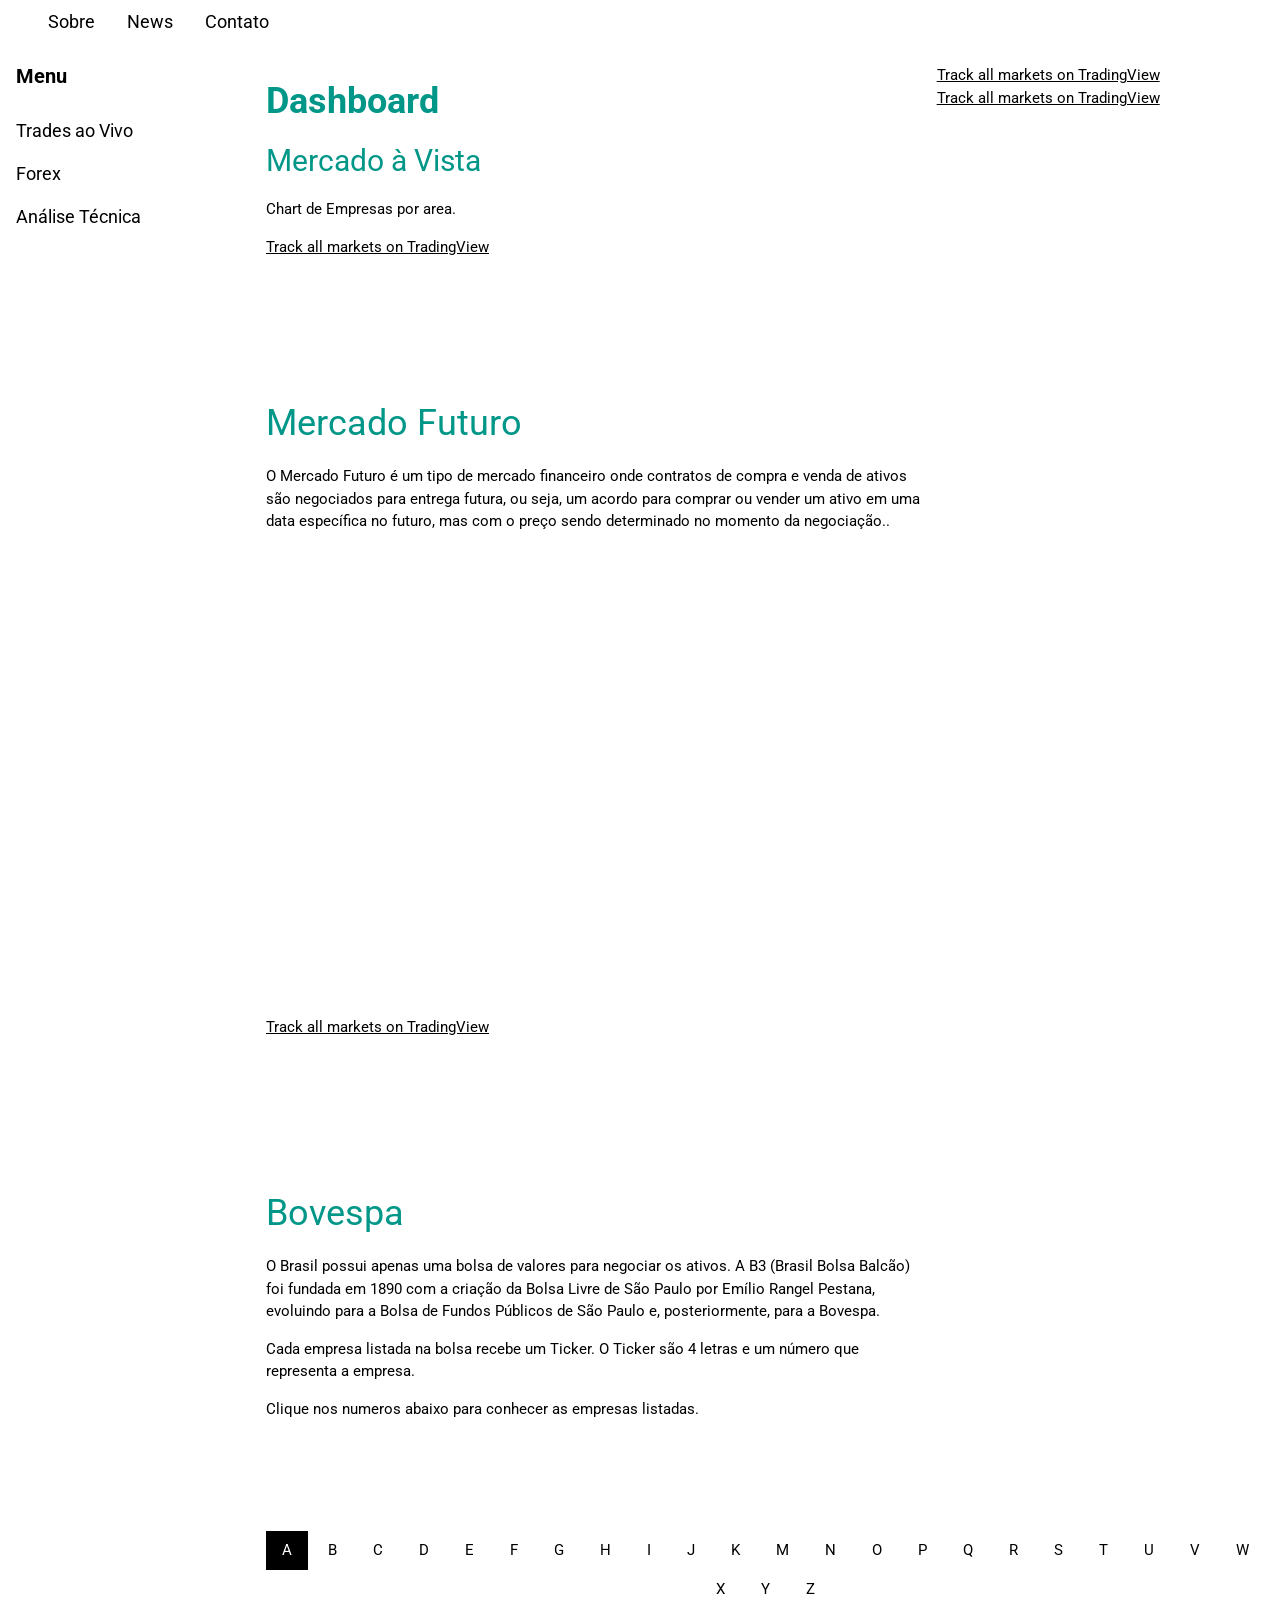
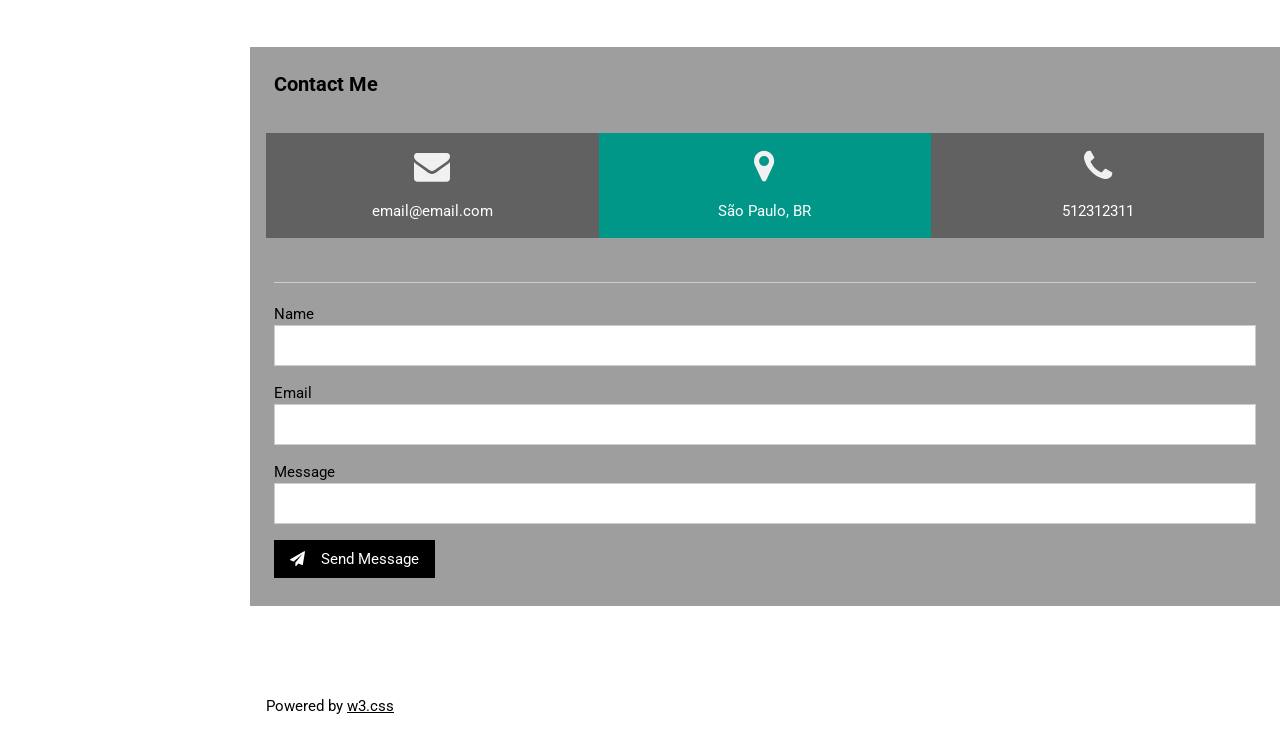
<file: index.html>
<!DOCTYPE html>
<html lang="en">
<head>
<title>StockMarket</title>
<meta charset="UTF-8">
<meta name="viewport" content="width=device-width, initial-scale=1">
<link rel="stylesheet" href="https://www.w3schools.com/w3css/4/w3.css">
<link rel="stylesheet" href="https://www.w3schools.com/lib/w3-theme-black.css">
<link rel="stylesheet" href="https://fonts.googleapis.com/css?family=Roboto">
<link rel="stylesheet" href="https://cdnjs.cloudflare.com/ajax/libs/font-awesome/4.7.0/css/font-awesome.min.css">
<link rel="stylesheet" href="style.css">
<style>

html,body,h1,h2,h3,h4,h5,h6 {font-family: "Roboto", sans-serif;}
.w3-sidebar {
  z-index: 3;
  width: 250px;
  top: 43px;
  bottom: 0;
  height: inherit;
}
</style>
</head>
<body>

<!-- Navbar -------------------------------------------------->
<div class="w3-top">
  <div class="w3-bar w3-theme w3-top w3-left-align w3-large">
    <a class="w3-bar-item w3-button w3-right w3-hide-large w3-hover-white w3-large w3-theme-l1" href="javascript:void(0)" onclick="w3_open()"><i class="fa fa-bars"></i></a>
    <a href="#" class="w3-bar-item w3-button w3-theme-l1"> </a>
    <a href="Sobre.html" class="w3-bar-item w3-button w3-hide-small w3-hover-white">Sobre</a>
     <a href="News.html" class="w3-bar-item w3-button w3-hide-small w3-hover-white">News</a>
    <a href="#contact" class="w3-bar-item w3-button w3-hide-small w3-hover-white">Contato</a>
   </div>
</div>

<!-- Sidebar -->
 <article> 
<nav class="w3-sidebar w3-bar-block w3-collapse w3-large w3-theme-l5 w3-animate-left" id="mySidebar">
  <a href="javascript:void(0)" onclick="w3_close()" class="w3-right w3-xlarge w3-padding-large w3-hover-black w3-hide-large" title="Close Menu">
    <i class="fa fa-remove"></i>
  </a>
  <h4 class="w3-bar-item"><b>Menu</b></h4>
  <a class="w3-bar-item w3-button w3-hover-black" href="Operações_DayTrade.html">Trades ao Vivo</a>
  <a class="w3-bar-item w3-button w3-hover-black" href="Forex.html">Forex</a>
   <a class="w3-bar-item w3-button w3-hover-black" href="Analise-Tecnica.html">Análise Técnica</a>
</nav>
</article>
<!-- Overlay effect when opening sidebar on small screens -->
<div class="w3-overlay w3-hide-large" onclick="w3_close()" style="cursor:pointer" title="close side menu" id="myOverlay"></div>

<!-- Main content: shift it to the right by 250 pixels when the sidebar is visible -->
<div class="w3-main" style="margin-left:250px">

  <div class="w3-row w3-padding-64">
    <div class="w3-twothird w3-container">
      <h1 class="w3-text-teal"><strong>Dashboard</strong></h1>
      <h2 class="w3-text-teal">Mercado à Vista</h2>
      <p>Chart de Empresas por area.</p>

     <!-- TradingView Widget BEGIN -->
<div class="tradingview-widget-container3">
    <div class="tradingview-widget-container__widget"></div>
    <div class="tradingview-widget-copyright"><a href="https://www.tradingview.com/" rel="noopener nofollow" target="_blank"><span class="blue-text">Track all markets on TradingView</span></a></div>
    <script type="text/javascript" src="https://s3.tradingview.com/external-embedding/embed-widget-stock-heatmap.js" async>
    {
    "exchanges"; [],
    "dataSource"; "SPX500",
    "grouping"; "sector",
    "blockSize"; "market_cap_basic",
    "blockColor"; "change",
    "locale"; "en",
    "symbolUrl"; "",
    "colorTheme"; "light",
    "hasTopBar"; false,
    "isDataSetEnabled"; false,
    "isZoomEnabled"; true,
    "hasSymbolTooltip"; true,
    "isMonoSize"; false,
    "width"; "100%",
    "height"; "100%"
  }
    </script>
  </div>
  <!-- TradingView Widget END -->
    
    
    </div>
           <!-- TradingView Widget BEGIN -->

    <div class="w3-third w3-container3">
    <div class="tradingview-widget-container">
    <div class="tradingview-widget-container__widget"></div>
    <div class="tradingview-widget-copyright"><a href="https;//www.tradingview.com/" rel="noopener nofollow" target="_blank"><span class="blue-text">Track all markets on TradingView</span></a></div>
    <script type="text/javascript" src="https://s3.tradingview.com/external-embedding/embed-widget-mini-symbol-overview.js" async>
    {
    "symbol"; "FX:EURUSD",
    "width"; 350,
    "height"; 220,
    "locale"; "en",
    "dateRange"; "12M",
    "colorTheme"; "light",
    "isTransparent"; false,
    "autosize"; false,
    "largeChartUrl"; ""
  }
    </script>
  </div>
  <!-- TradingView Widget END -->
<!-- TradingView Widget BEGIN -->
 
 <div class="tradingview-widget-container">
    <div class="tradingview-widget-container__widget"></div>
    <div class="tradingview-widget-copyright"><a href="https://www.tradingview.com/" rel="noopener nofollow" target="_blank"><span class="blue-text">Track all markets on TradingView</span></a></div>
    <script type="text/javascript" src="https://s3.tradingview.com/external-embedding/embed-widget-market-overview.js" async>
    {
    "title"; "Stocks",
    "tabs"; [
      {
        "title": "Financial",
        "symbols": [
          {
            "s": "NYSE:JPM",
            "d": "JPMorgan Chase"
          },
          {
            "s": "NYSE:WFC",
            "d": "Wells Fargo Co New"
          },
          {
            "s": "NYSE:BAC",
            "d": "Bank Amer Corp"
          },
          {
            "s": "NYSE:HSBC",
            "d": "Hsbc Hldgs Plc"
          },
          {
            "s": "NYSE:C",
            "d": "Citigroup Inc"
          },
          {
            "s": "NYSE:MA",
            "d": "Mastercard Incorporated"
          }
        ]
      },
      {
        "title": "Technology",
        "symbols": [
          {
            "s": "NASDAQ:AAPL",
            "d": "Apple"
          },
          {
            "s": "NASDAQ:GOOGL",
            "d": "Alphabet"
          },
          {
            "s": "NASDAQ:MSFT",
            "d": "Microsoft"
          },
          {
            "s": "NASDAQ:FB",
            "d": "Meta Platforms"
          },
          {
            "s": "NYSE:ORCL",
            "d": "Oracle Corp"
          },
          {
            "s": "NASDAQ:INTC",
            "d": "Intel Corp"
          }
        ]
      },
      {
        "title": "Services",
        "symbols": [
          {
            "s": "NASDAQ:AMZN",
            "d": "Amazon"
          },
          {
            "s": "NYSE:BABA",
            "d": "Alibaba Group Hldg Ltd"
          },
          {
            "s": "NYSE:T",
            "d": "At&t Inc"
          },
          {
            "s": "NYSE:WMT",
            "d": "Walmart"
          },
          {
            "s": "NYSE:V",
            "d": "Visa"
          }
        ]
      }
    ],
    "width"; "100%",
    "height"; "100%",
    "showChart"; true,
    "showFloatingTooltip"; false,
    "locale"; "en",
    "plotLineColorGrowing"; "#2962FF",
    "plotLineColorFalling"; "#2962FF",
    "belowLineFillColorGrowing"; "rgba(41, 98, 255, 0.12)",
    "belowLineFillColorFalling"; "rgba(41, 98, 255, 0.12)",
    "belowLineFillColorGrowingBottom"; "rgba(41, 98, 255, 0)",
    "belowLineFillColorFallingBottom"; "rgba(41, 98, 255, 0)",
    "gridLineColor"; "rgba(240, 243, 250, 0)",
    "scaleFontColor"; "rgba(120, 123, 134, 1)",
    "showSymbolLogo"; true,
    "symbolActiveColor"; "rgba(41, 98, 255, 0.12)",
    "colorTheme"; "light"
  }
    </script>
  </div>
     <!-- TradingView Widget END -->   
  </div>
    </div>

 
  <div class="w3-row">
    <div class="w3-row w3-padding-64">
    <div class="w3-twothird w3-container">
      <h1 class="w3-text-teal">Mercado Futuro</h1>
      <p>O Mercado Futuro é um tipo de mercado financeiro onde contratos de compra e venda de ativos são negociados para entrega futura, ou seja, um acordo para comprar ou vender um ativo em uma data específica no futuro, mas com o preço sendo determinado no momento da negociação..</p>
  
 <!-- TradingView Widget BEGIN -->
 <div class="widget-container_Fut"> 
<div class="tradingview-widget-container" style="height:100%;width:100%">
  <div class="tradingview-widget-container__widget" style="height:calc(100% - 32px);width:100%"></div>
  <div class="tradingview-widget-copyright"><a href="https://www.tradingview.com/" rel="noopener nofollow" target="_blank"><span class="blue-text">Track all markets on TradingView</span></a></div>
  <script type="text/javascript" src="https://s3.tradingview.com/external-embedding/embed-widget-advanced-chart.js" async>
  {
  "autosize"; true,
  "symbol"; "NASDAQ:AAPL",
  "interval"; "D",
  "timezone"; "Etc/UTC",
  "theme"; "light",
  "style";"1",
  "locale"; "en",
  "allow_symbol_change"; true,
  "calendar"; false,
  "support_host"; "https://www.tradingview.com"
}
  </script>
       </div>
    </div>
   </div>
  </div>
 

   <!-- TradingView Widget END -->

  <div class="w3-row w3-padding-64">
    <div class="w3-twothird w3-container">
       <h1 class="w3-text-teal">Bovespa</h1>
      <p>O Brasil possui apenas uma bolsa de valores para negociar os ativos. A B3 (Brasil Bolsa Balcão) foi fundada em 1890 com a criação da Bolsa Livre de São Paulo por 
        Emílio Rangel Pestana, evoluindo para a Bolsa de Fundos Públicos de São Paulo e, posteriormente, para a Bovespa.</p>
        <P>Cada empresa listada na bolsa recebe um Ticker. O Ticker são 4 letras e um número que representa a empresa.</P>
        <p> Clique nos numeros abaixo para conhecer as empresas listadas.</p>
  
      </div>

    </div>
  

  <!-- Pagination -->
  <div class="w3-center w3-padding-32">
    <div class="w3-bar">
      <a class="w3-button w3-black" href="Tickers_A.html">A</a>
      <a class="w3-button w3-hover-black" href="Tickers_B.html">B</a>
      <a class="w3-button w3-hover-black" href="Tickers_C.html">C</a>
      <a class="w3-button w3-hover-black" href="Tickers_D.html">D</a>
      <a class="w3-button w3-hover-black" href="Tickers_E.html">E</a>
      <a class="w3-button w3-hover-black" href="Tickers_F.html">F</a>
      <a class="w3-button w3-hover-black" href="Tickers_G.html">G</a>
      <a class="w3-button w3-hover-black" href="Tickers_H.html">H</a>
      <a class="w3-button w3-hover-black" href="Tickers_I.html">I</a>
      <a class="w3-button w3-hover-black" href="Tickers_J.html">J</a>
      <a class="w3-button w3-hover-black" href="Tickers_K.html">K</a>
      <a class="w3-button w3-hover-black" href="Tickers_M.html">M</a>
      <a class="w3-button w3-hover-black" href="Tickers_N.html">N</a>
      <a class="w3-button w3-hover-black" href="Tickers_O.html">O</a>
      <a class="w3-button w3-hover-black" href="Tickers_P.html">P</a>
      <a class="w3-button w3-hover-black" href="Tickers_Q.html">Q</a>
      <a class="w3-button w3-hover-black" href="Tickers_R.html">R</a>
      <a class="w3-button w3-hover-black" href="Tickers_S.html">S</a>
      <a class="w3-button w3-hover-black" href="Tickers_T.html">T</a>
      <a class="w3-button w3-hover-black" href="Tickers_U.html">U</a>
      <a class="w3-button w3-hover-black" href="Tickers_V.html">V</a>
      <a class="w3-button w3-hover-black" href="Tickers_W.html">W</a>
      <a class="w3-button w3-hover-black" href="Tickers_X.html">X</a>
      <a class="w3-button w3-hover-black" href="Tickers_Y.html">Y</a>
      <a class="w3-button w3-hover-black" href="Tickers_Z.html">Z</a>
    </div>
  </div>
 

   <!-- Contact Section -->
   <div class="w3-container w3-padding-large w3-grey">
    <h4 id="contact"><b>Contact Me</b></h4>
    <div class="w3-row-padding w3-center w3-padding-24" style="margin:0 -16px">
      <div class="w3-third w3-dark-grey">
        <p><i class="fa fa-envelope w3-xxlarge w3-text-light-grey"></i></p>
        <p>email@email.com</p>
      </div>
      <div class="w3-third w3-teal">
        <p><i class="fa fa-map-marker w3-xxlarge w3-text-light-grey"></i></p>
        <p>São Paulo, BR</p>
      </div>
      <div class="w3-third w3-dark-grey">
        <p><i class="fa fa-phone w3-xxlarge w3-text-light-grey"></i></p>
        <p>512312311</p>
      </div>
    </div>
    <hr class="w3-opacity">
    <form action="/action_page.php" target="_blank">
      <div class="w3-section">
        <label>Name</label>
        <input class="w3-input w3-border" type="text" name="Name" required>
      </div>
      <div class="w3-section">
        <label>Email</label>
        <input class="w3-input w3-border" type="text" name="Email" required>
      </div>
      <div class="w3-section">
        <label>Message</label>
        <input class="w3-input w3-border" type="text" name="Message" required>
      </div>
      <button type="submit" class="w3-button w3-black w3-margin-bottom"><i class="fa fa-paper-plane w3-margin-right"></i>Send Message</button>
    </form>
  </div>


  <footer id="myFooter">
    <div class="w3-container w3-theme-l2 w3-padding-32">
      <h4> </h4>
    </div>

    <div class="w3-container w3-theme-l1">
      <p>Powered by <a href="https://www.w3schools.com/w3css/default.asp" target="_blank">w3.css</a></p>
    </div>
  </footer>

<!-- END MAIN -->
</div>

<script>
// Get the Sidebar
var mySidebar = document.getElementById("mySidebar");

// Get the DIV with overlay effect
var overlayBg = document.getElementById("myOverlay");

// Toggle between showing and hiding the sidebar, and add overlay effect
function w3_open() {
  if (mySidebar.style.display === 'block') {
    mySidebar.style.display = 'none';
    overlayBg.style.display = "none";
  } else {
    mySidebar.style.display = 'block';
    overlayBg.style.display = "block";
  }
}

// Close the sidebar with the close button
function w3_close() {
  mySidebar.style.display = "none";
  overlayBg.style.display = "none";
}
</script>

</body>
</html>
</file>
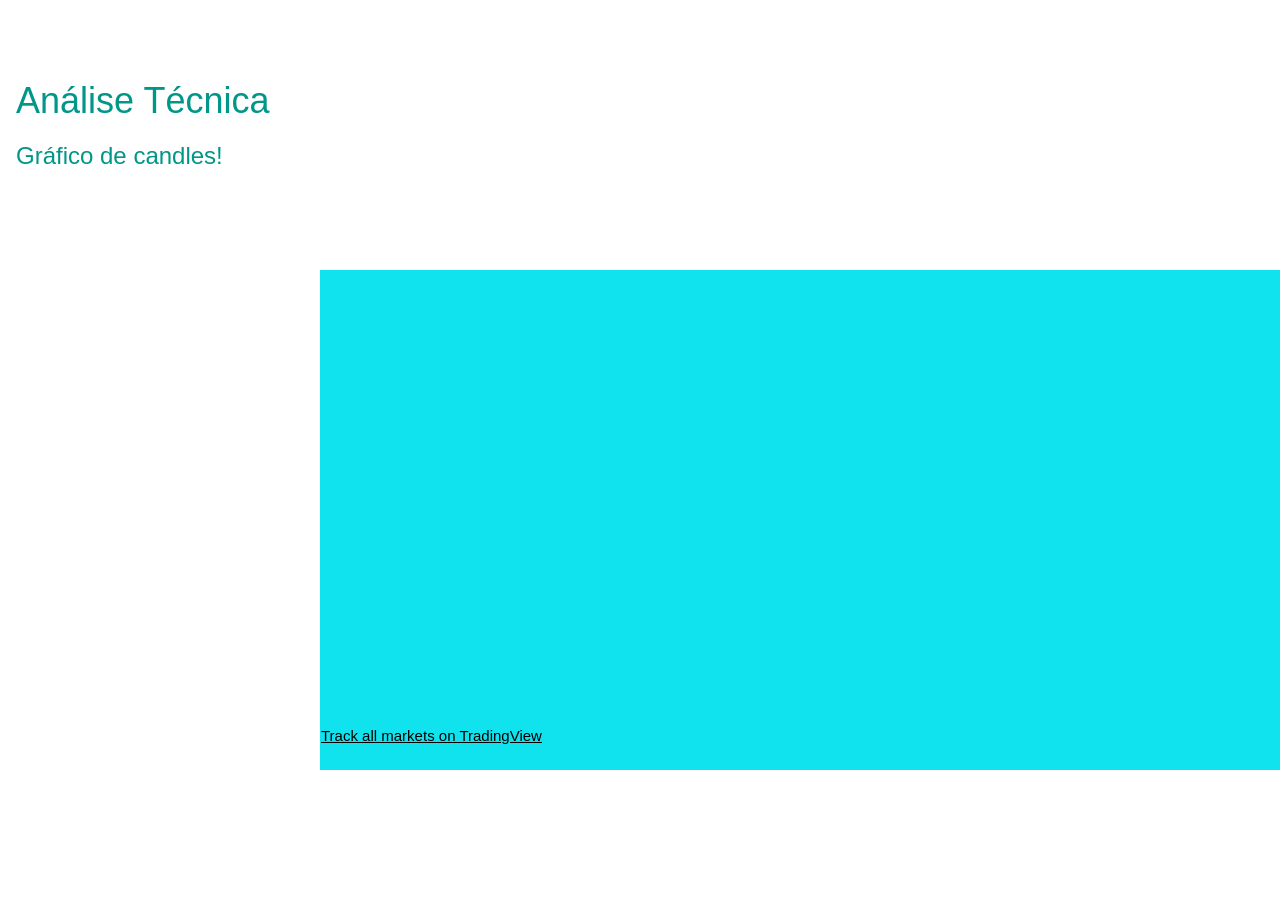
<file: Analise-Tecnica.html>
<!DOCTYPE html>
<html lang="pt-BR">
  <head>
    <meta charset="UTF-8">
    <title>Análise Técnica</title>
    <meta name="viewport" content="width=device-width, initial-scale=1">
    <link rel="stylesheet" href="https://www.w3schools.com/w3css/4/w3.css">
    <link rel="stylesheet" href="https://www.w3schools.com/lib/w3-theme-black.css">
    <link rel="stylesheet" href="https://fonts.googleapis.com/css?family=Roboto">
    <link rel="stylesheet" href="https://cdnjs.cloudflare.com/ajax/libs/font-awesome/4.7.0/css/font-awesome.min.css">
    <link rel="stylesheet" href="style.css">  
  
  </head>
  <body>
  
    <div class="w3-row w3-padding-64">
      <div class="w3-twothird w3-container">
         <h1 class="w3-text-teal">Análise Técnica</h1>
        <h3 class="w3-text-teal">Gráfico de candles!</h3>
       </div>
    </div>

<!-- TradingView Widget BEGIN -->
<div class="widget-container2"> 
<div class="tradingview-widget-container" style="height:100%;width:100%">
<div class="tradingview-widget-container__widget" style="height:calc(100% - 32px);width:100%"></div>
 <div class="tradingview-widget-copyright"><a href="https://www.tradingview.com/" rel="noopener nofollow" target="_blank"><span class="blue-text">Track all markets on TradingView</span></a></div>
  <script type="text/javascript" src="https://s3.tradingview.com/external-embedding/embed-widget-advanced-chart.js" async>
  {
  "autosize"; true,
  "symbol"; "NASDAQ:AAPL",
  "interval"; "D",
  "timezone"; "Etc/UTC",
  "theme"; "light",
  "style"; "1",
  "locale"; "en",
  "allow_symbol_change"; true,
  "calendar"; false,
  "support_host"; "https://www.tradingview.com"
}
  </script>
</div>
</div>

<!-- TradingView Widget END -->


   </body>
</html>
</file>
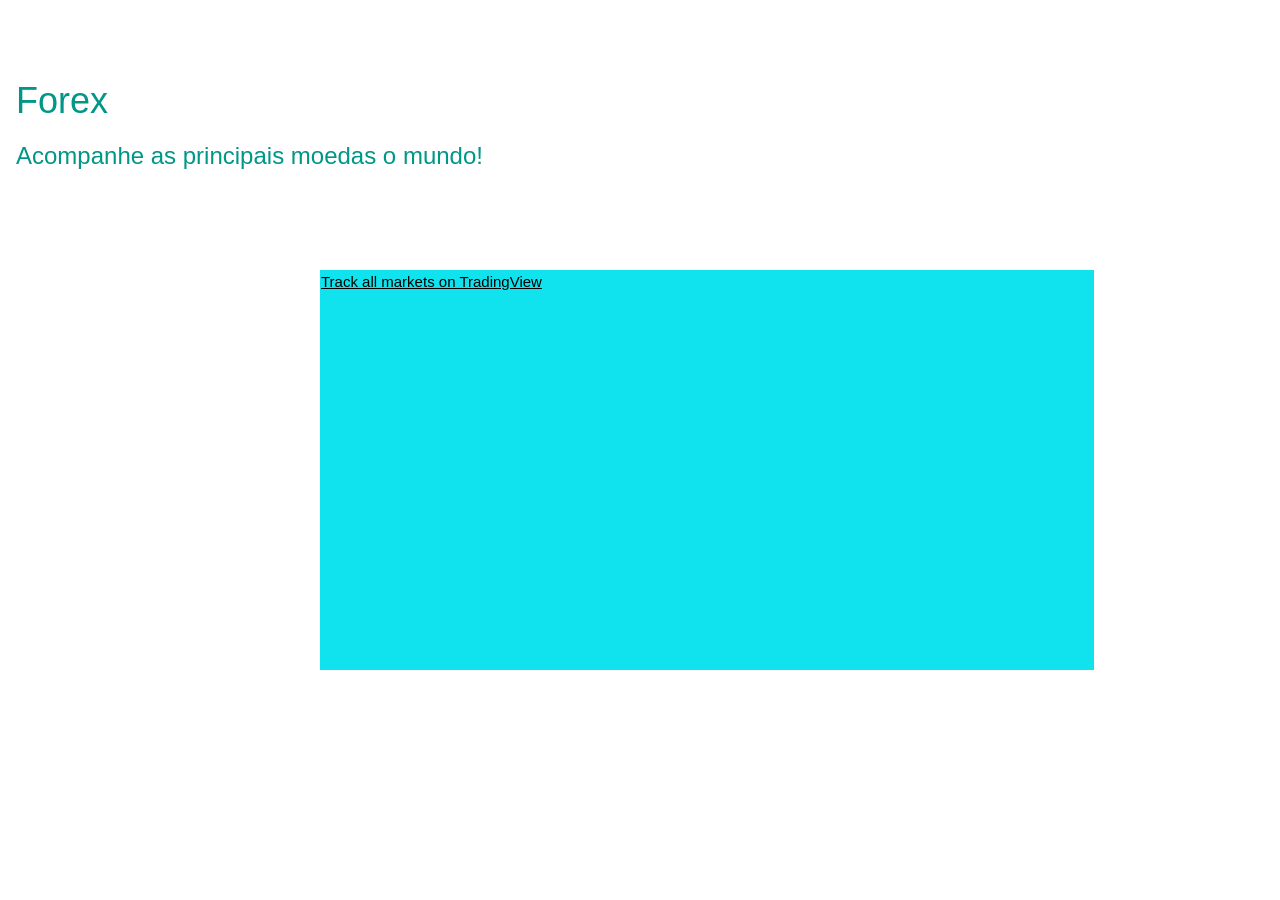
<file: Forex.html>
<!DOCTYPE html>
<html lang="pt-BR">
  <head>
    <meta charset="UTF-8">
    <title>Forex</title>
    <meta name="viewport" content="width=device-width, initial-scale=1">
    <link rel="stylesheet" href="https://www.w3schools.com/w3css/4/w3.css">
    <link rel="stylesheet" href="https://www.w3schools.com/lib/w3-theme-black.css">
    <link rel="stylesheet" href="https://fonts.googleapis.com/css?family=Roboto">
    <link rel="stylesheet" href="https://cdnjs.cloudflare.com/ajax/libs/font-awesome/4.7.0/css/font-awesome.min.css">
    <link rel="stylesheet" href="style.css">
  </head>

  <body>
    <div class="w3-row w3-padding-64">
      <div class="w3-twothird w3-container">
         <h1 class="w3-text-teal">Forex</h1>
        <h3 class="w3-text-teal">Acompanhe as principais moedas o mundo!</h3>
 
<!-- TradingView Widget BEGIN -->
<div class="widget-container3"> 
<div class="tradingview-widget-container">
    <div class="tradingview-widget-container__widget"></div>
    <div class="tradingview-widget-copyright"><a href="https://www.tradingview.com/" rel="noopener nofollow" target="_blank"><span class="blue-text">Track all markets on TradingView</span></a></div>
    <script type="text/javascript" src="https://s3.tradingview.com/external-embedding/embed-widget-forex-cross-rates.js" async>
    {
    "width"; 550,
    "height"; 400,
    "currencies"; [
      "EUR",
      "USD",
      "JPY",
      "GBP",
      "CHF",
      "AUD",
      "CAD",
      "NZD"
    ],
    "isTransparent"; false,
    "colorTheme"; "light",
    "locale"; "en",
    "backgroundColor"; "#ffffff"
  }
    </script>
  </div>
</div>
</div>

  <!-- TradingView Widget END -->
  </body>
</html>
</file>
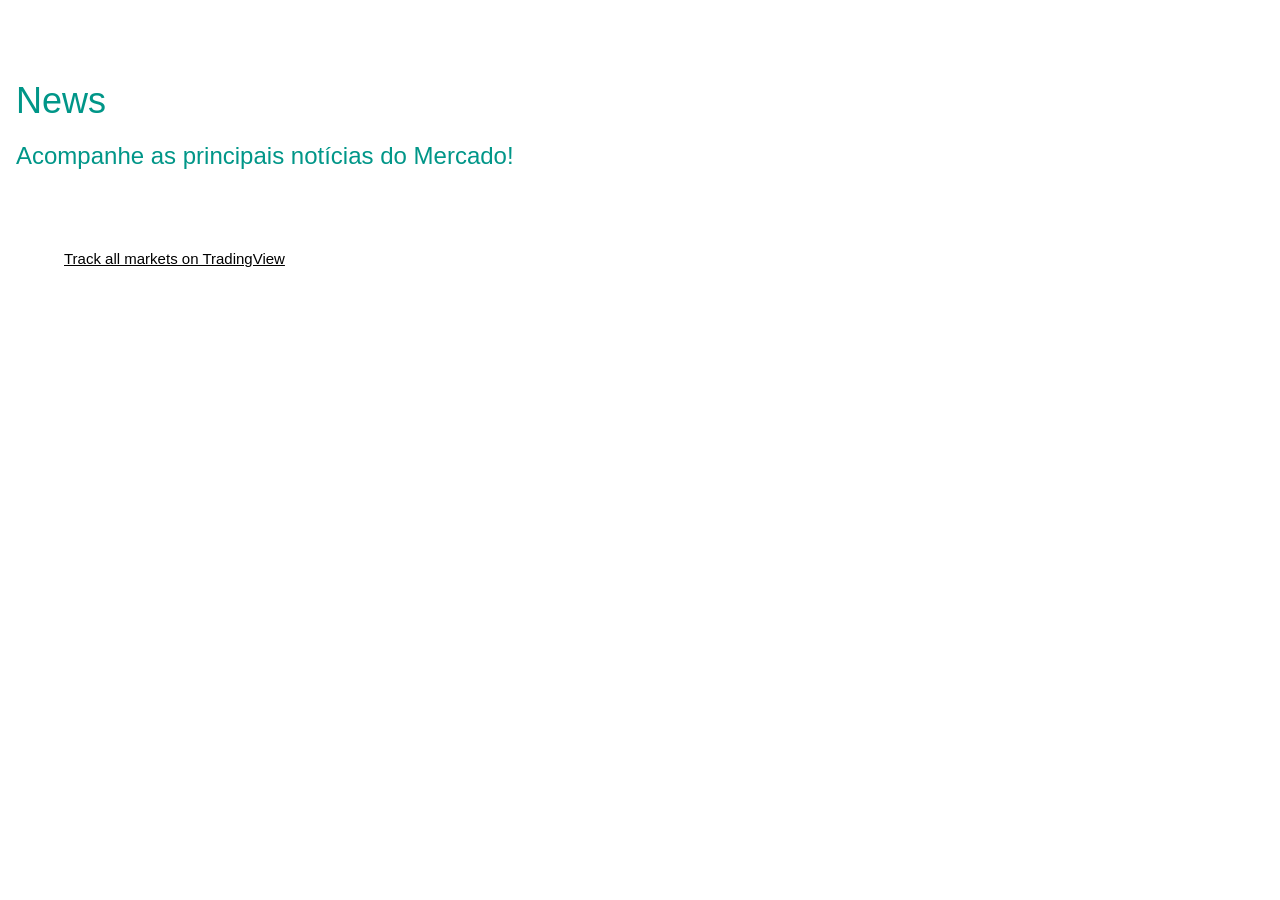
<file: News.html>
<!DOCTYPE html>
<html lang="pt-BR">
  <head>
    <meta charset="UTF-8">
    <title>Forex</title>
    <meta name="viewport" content="width=device-width, initial-scale=1">
    <link rel="stylesheet" href="https://www.w3schools.com/w3css/4/w3.css">
    <link rel="stylesheet" href="https://www.w3schools.com/lib/w3-theme-black.css">
    <link rel="stylesheet" href="https://fonts.googleapis.com/css?family=Roboto">
    <link rel="stylesheet" href="https://cdnjs.cloudflare.com/ajax/libs/font-awesome/4.7.0/css/font-awesome.min.css">
    <link rel="stylesheet" href="style.css">
  </head>

  <body>
    <body>
      <div class="w3-row w3-padding-64">
        <div class="w3-twothird w3-container">
           <h1 class="w3-text-teal">News</h1>
          <h3 class="w3-text-teal">Acompanhe as principais notícias do Mercado!</h3>
         </div>
      </div>

 

<!-- TradingView Widget BEGIN -->
<div class="widget-container_news"> 
<div class="tradingview-widget-container">
    <div class="tradingview-widget-container__widget"></div>
    <div class="tradingview-widget-copyright"><a href="https://www.tradingview.com/" rel="noopener nofollow" target="_blank"><span class="blue-text">Track all markets on TradingView</span></a></div>
    <script type="text/javascript" src="https://s3.tradingview.com/external-embedding/embed-widget-timeline.js" async>
    {
    "feedMode"; "all_symbols",
    "isTransparent"; false,
    "displayMode"; "regular",
    "width"; 400,
    "height"; 550,
    "colorTheme"; "light",
    "locale"; "en"
  }
    </script>
  </div>
  <!-- TradingView Widget END -->
</file>
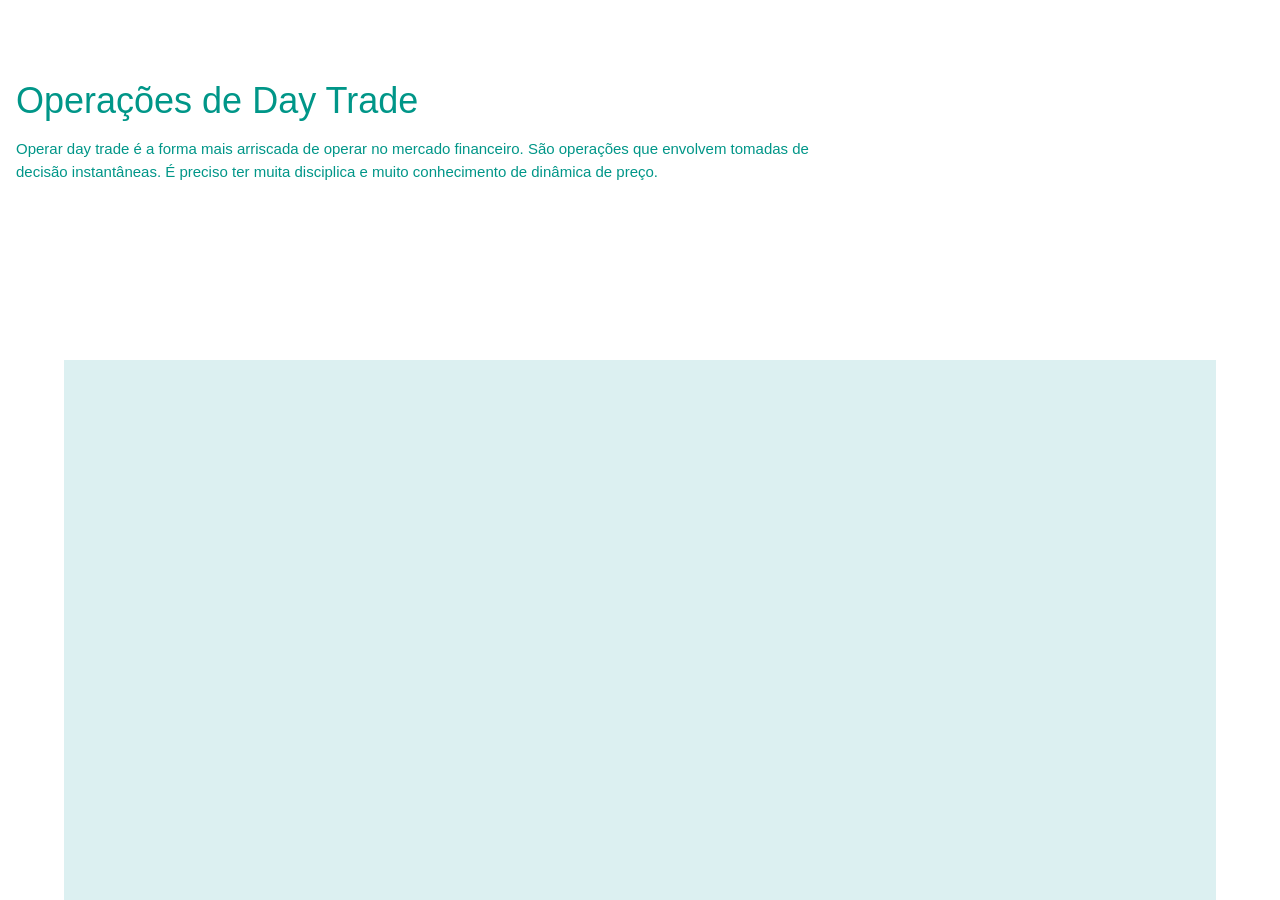
<file: Operações_DayTrade.html>
<!DOCTYPE html>
<html lang="pt-BR">
  <head>
    <meta charset="UTF-8">
    <title>Operações de DayTrade</title>
      <meta name="viewport" content="width=device-width, initial-scale=1">
    <link rel="stylesheet" href="https://www.w3schools.com/w3css/4/w3.css">
    <link rel="stylesheet" href="https://www.w3schools.com/lib/w3-theme-black.css">
    <link rel="stylesheet" href="https://fonts.googleapis.com/css?family=Roboto">
    <link rel="stylesheet" href="https://cdnjs.cloudflare.com/ajax/libs/font-awesome/4.7.0/css/font-awesome.min.css">
    <link rel="stylesheet" href="style.css">
  </head>

  <body>
    <div class="w3-row w3-padding-64">
      <div class="w3-twothird w3-container">
         <h1 class="w3-text-teal">Operações de Day Trade</h1>
         <p1 class="w3-text-teal">Operar day trade é a forma mais arriscada de operar no mercado financeiro. São operações que envolvem tomadas de decisão instantâneas. É preciso ter 
          muita disciplica e muito conhecimento de dinâmica de preço.</p1>
       </div>
    </div>

     <div class="video">
    <iframe width="560" height="315" src="https://www.youtube.com/embed/6BEEQoEAmPk?si=iDD5bEAseljN5_Rd" title="YouTube video player" frameborder="0" allow="accelerometer; autoplay; clipboard-write; encrypted-media; gyroscope; picture-in-picture; web-share" referrerpolicy="strict-origin-when-cross-origin" allowfullscreen></iframe>  

     </div>

</body>
</html>
</file>
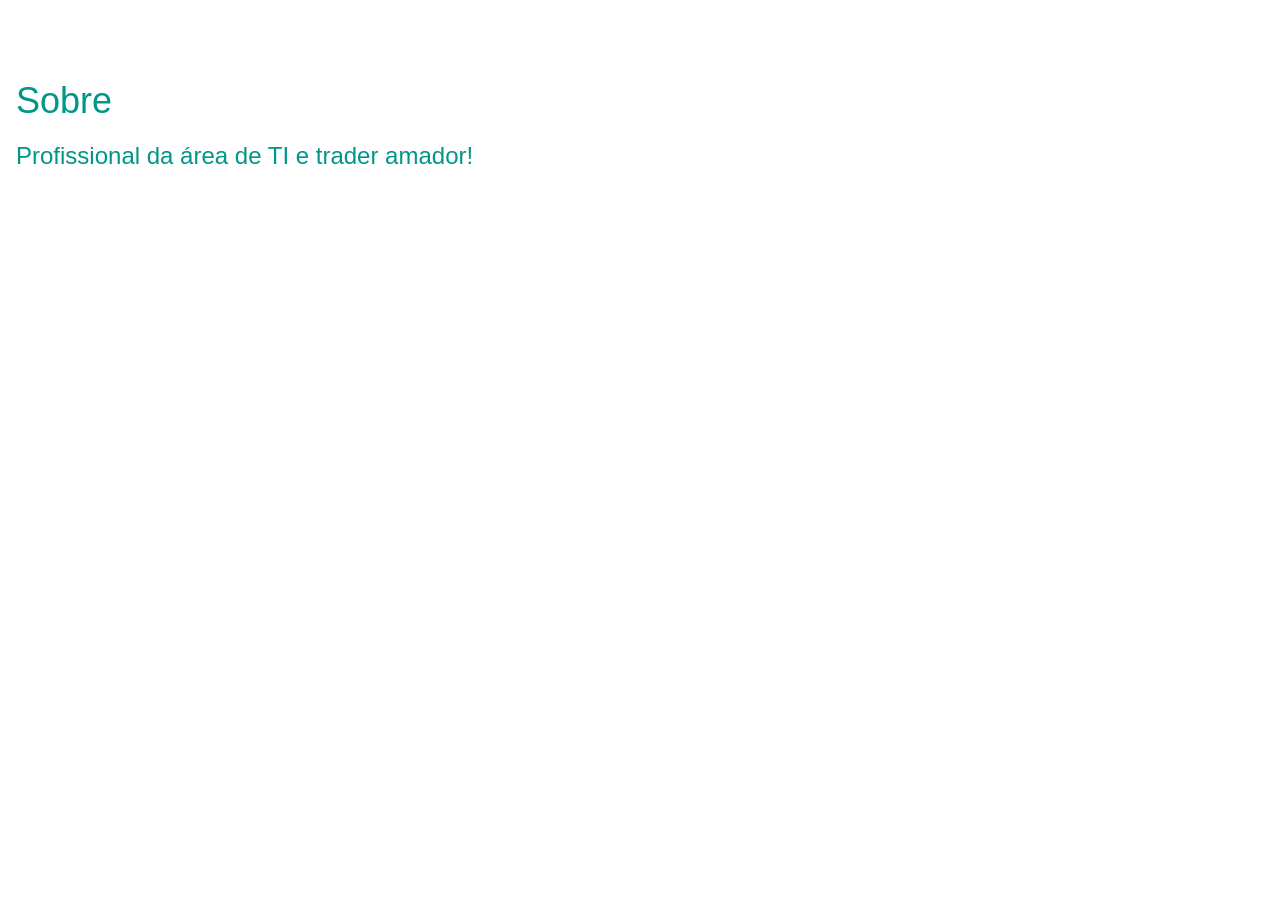
<file: Sobre.html>
<!DOCTYPE html>
<html lang="en">
<head>
    <meta charset="UTF-8">
    <meta http-equiv="X-UA-Compatible" content="IE=edge">
    <meta name="viewport" content="width=device-width, initial-scale=1.0">
    <link rel="stylesheet" href="style.css">
    <title>Document</title>

    <meta name="viewport" content="width=device-width, initial-scale=1">
    <link rel="stylesheet" href="https://www.w3schools.com/w3css/4/w3.css">
    <link rel="stylesheet" href="https://www.w3schools.com/lib/w3-theme-black.css">
    <link rel="stylesheet" href="https://fonts.googleapis.com/css?family=Roboto">
    <link rel="stylesheet" href="https://cdnjs.cloudflare.com/ajax/libs/font-awesome/4.7.0/css/font-awesome.min.css">
 </head>
<body class="main">
    <div class="w3-row w3-padding-64">
        <div class="w3-twothird w3-container">
            <h1 class="w3-text-teal">Sobre</h1>
            <h3 class="w3-text-teal">Profissional da área de TI e trader amador!</h3>
           </div>
        </div>
 
 </body>
</html>
</file>
<file: style.css>
/*#######################################################################################*/
/*Esse bloco é responsável por organizar o ícone das empresas
/*#######################################################################################*/
 
.Letter {
    display: flex;
    flex-wrap: wrap;
    background-color: rgb(200, 216, 233);
    font-family: "Roboto", sans-serif
  }
  
  .Letter > div {
    background-color: #e1e9f0;
    width: 85px;
    margin: 15px;
    text-align: center;
    line-height: 40px;
    font-size: 20px;
   }

 

/*#######################################################################################*/
/*Esse bloco vai formatar o video
/*#######################################################################################*/
div.video{
   background-color: rgb(220, 240, 241);
    margin-bottom: 10px;
    padding: 20px;
     position: absolute;
     top: 40%;
     width: 90%;
     height: 60%;
     left: 5%;
    padding-bottom: 35%;


}
div.video iframe{
    position: absolute; /* Ao user o position absolute, podemos usar  os parametros de navegação como top, left,etc*/
    top:7%; /*controla a distância do video em relação ao topo da tela*/
    left:7%; /*Trás o video para a esquerda*/
    width: 85%;/*Controla o tamanho do video lateralmente*/
    height: 90%; /* Controla o tamanho do video top-down*/
    padding: 5px; /*Empurra o video para baixo*/

}
 
 
/*#######################################################################################*/
/*Esse bloco vai formatar os widgets que adicionei do site Trendview
/*#######################################################################################*/

.widget-container_Fut{
  width: 1000px;
  height: 500px;
 
}

 
.widget-container2 {
    width: 1000px;
    height: 500px;
    margin: auto;
    background-color: rgb(16, 227, 238);
     padding: 1px;
     position: absolute;
     left: 25%;
     top: 30%;
    padding-bottom: 1%;
 

}

.widget-container3 {
  width: 774px;
  height: 400px;
  margin: auto;
  background-color: rgb(16, 227, 238);
   padding: 1px;
   position: absolute;
   left: 25%;
   top: 30%;
  padding-bottom: 1%;


}

 
 
   .widget-container_news{
    position: absolute;
    width: 40%;
    height: 50%;
    left: 5%;
   }
</file>
